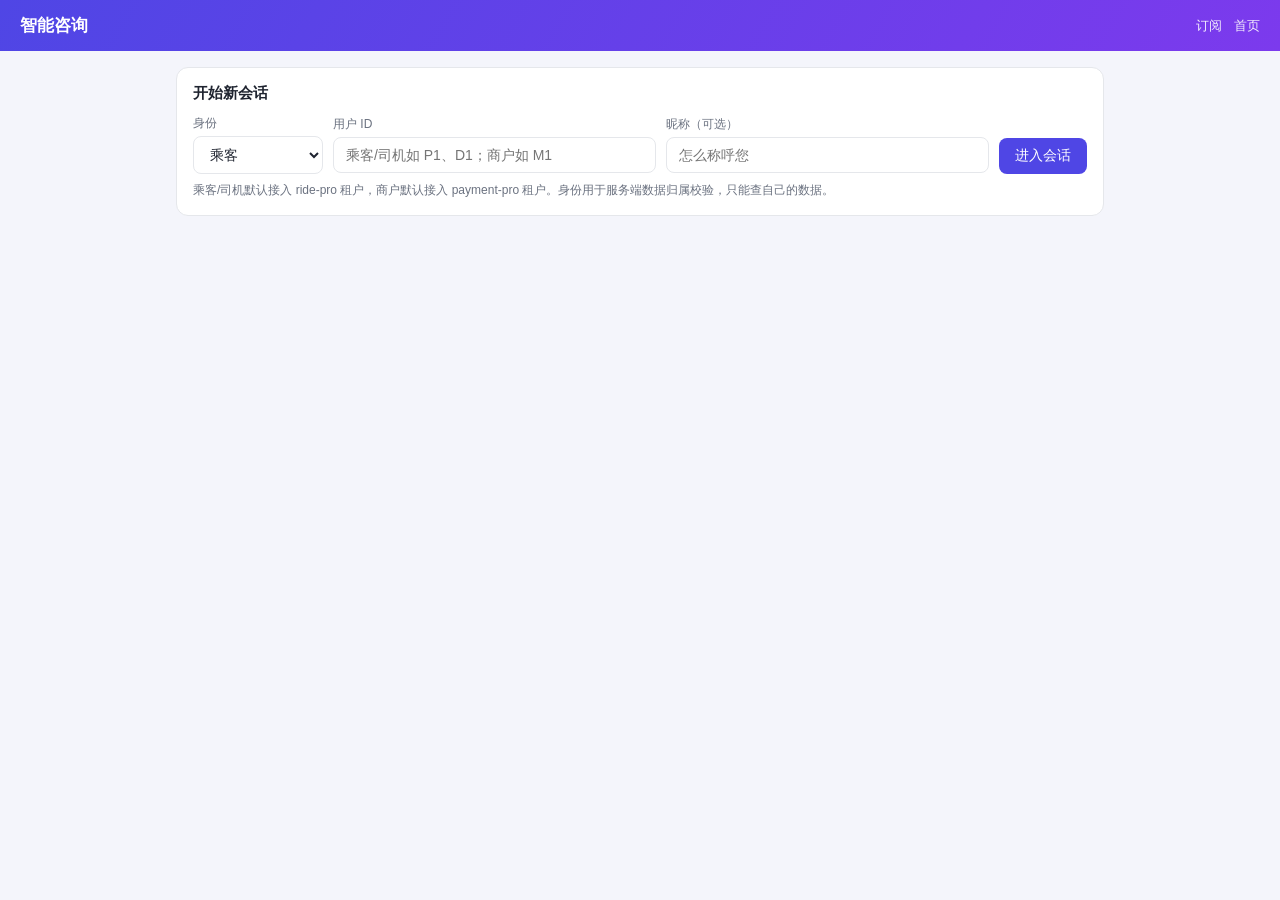
<file: cs-gateway/src/main/resources/static/chat.html>
<!DOCTYPE html>
<html lang="zh-CN">
<head>
<meta charset="UTF-8">
<meta name="viewport" content="width=device-width, initial-scale=1">
<title>智能咨询 · cs-pro</title>
<link rel="stylesheet" href="common.css">
</head>
<body>
<div class="topbar">
  <h1>智能咨询</h1>
  <span class="sub" id="sessionInfo"></span>
  <span class="spacer"></span>
  <a href="subscription.html" id="subLink">订阅</a>
  <a href="index.html">首页</a>
</div>
<div class="wrap">
  <!-- 建会话 -->
  <div class="card" id="setupCard">
    <h2>开始新会话</h2>
    <div class="row">
      <div style="min-width:130px">
        <label>身份</label>
        <select id="role">
          <option value="PASSENGER">乘客</option>
          <option value="DRIVER">司机</option>
          <option value="MERCHANT">商户</option>
        </select>
      </div>
      <div style="flex:1;min-width:140px">
        <label>用户 ID</label>
        <input id="userId" placeholder="乘客/司机如 P1、D1；商户如 M1">
      </div>
      <div style="flex:1;min-width:140px">
        <label>昵称（可选）</label>
        <input id="userName" placeholder="怎么称呼您">
      </div>
      <button onclick="createSession()" style="align-self:flex-end">进入会话</button>
    </div>
    <p class="muted" style="margin-top:8px">乘客/司机默认接入 ride-pro 租户，商户默认接入 payment-pro 租户。身份用于服务端数据归属校验，只能查自己的数据。</p>
  </div>

  <!-- 会话区 -->
  <div id="chatArea" style="display:none">
    <div id="takeoverBanner"></div>
    <div id="subBanner"></div>
    <div class="card">
      <div class="chat-box" id="chatBox"></div>
      <div id="attachStrip" class="attach-strip" style="display:none"></div>
      <div class="row">
        <input id="input" placeholder="输入问题，如：打车怎么计价？ / 查一下我的订单 O1" style="flex:1"
               onkeydown="if(event.key==='Enter')send()">
        <input id="fileInput" type="file" accept="image/png,image/jpeg,image/webp,image/gif" multiple
               style="display:none" onchange="pickFiles(this)">
        <button class="ghost" onclick="document.getElementById('fileInput').click()" title="附图片（≤3 张，每张 ≤5MB）">图片</button>
        <button id="sendBtn" onclick="send()">发送</button>
        <button class="ghost" onclick="toHuman()">转人工</button>
        <button class="ghost" onclick="endSession()">结束会话</button>
      </div>
      <div class="muted" style="margin-top:6px">
        试试：<a href="javascript:ask('打车怎么计价？')">打车怎么计价</a> ·
        <a href="javascript:ask('退款多久到账？')">退款多久到账</a> ·
        <a href="javascript:ask('查一下我的钱包余额')">查钱包余额</a> ·
        <a href="javascript:ask('我要投诉司机态度差')">我要投诉</a>
      </div>
    </div>
    <div class="card">
      <h2>我的工单 <button class="small ghost" onclick="loadTickets()">刷新</button></h2>
      <div id="ticketList"><div class="empty">暂无工单</div></div>
    </div>
  </div>
</div>
<script src="common.js"></script>
<script>
let session = null;
let es = null;
let liveBubble = null;
let sending = false;
let pendingFiles = [];

function pickFiles(input) {
  for (const f of input.files) {
    if (pendingFiles.length >= 3) { CS.toast('最多附 3 张图片', true); break; }
    if (f.size > 5 * 1024 * 1024) { CS.toast(f.name + ' 超过 5MB', true); continue; }
    pendingFiles.push(f);
  }
  input.value = '';
  renderAttachStrip();
}

function renderAttachStrip() {
  const strip = document.getElementById('attachStrip');
  strip.style.display = pendingFiles.length ? '' : 'none';
  strip.innerHTML = '';
  pendingFiles.forEach((f, i) => {
    const item = document.createElement('span');
    item.className = 'attach-item';
    const img = document.createElement('img');
    img.src = URL.createObjectURL(f);
    img.className = 'thumb';
    const del = document.createElement('a');
    del.href = 'javascript:void(0)';
    del.textContent = '移除';
    del.onclick = () => { pendingFiles.splice(i, 1); renderAttachStrip(); };
    item.appendChild(img);
    item.appendChild(del);
    strip.appendChild(item);
  });
}

async function uploadPending() {
  const urls = [];
  for (const f of pendingFiles) {
    const fd = new FormData();
    fd.append('file', f);
    const resp = await fetch('/api/uploads', { method: 'POST', body: fd });
    const body = await resp.json();
    if (body.code !== '00000') throw new Error(body.message || '图片上传失败');
    urls.push(body.data.url);
  }
  return urls;
}

function attachHtml(attachments) {
  if (!attachments) return '';
  return '<div class="attach-strip">' + attachments.split(',').map(u =>
    `<a href="${CS.esc(u)}" target="_blank"><img class="thumb" src="${CS.esc(u)}"></a>`).join('') + '</div>';
}

function tenantFor(role) { return role === 'MERCHANT' ? 'payment-pro' : 'ride-pro'; }

async function createSession() {
  const userRole = document.getElementById('role').value;
  const userId = document.getElementById('userId').value.trim();
  const userName = document.getElementById('userName').value.trim();
  if (!userId) return CS.toast('请填写用户 ID', true);
  try {
    session = await CS.post('/api/sessions', { userRole, userId, userName, tenantCode: tenantFor(userRole) });
    enterChat();
  } catch (e) { CS.toast(e.message, true); }
}

function enterChat() {
  document.getElementById('setupCard').style.display = 'none';
  document.getElementById('chatArea').style.display = '';
  document.getElementById('sessionInfo').textContent =
    `${session.id} · ${session.userName}（${session.userRole}）`;
  document.getElementById('subLink').href =
    `subscription.html?tenant=${session.tenantCode}&user=${encodeURIComponent(session.userId)}`;
  localStorage.setItem('cs-session', session.id);
  if (session.accessToken) localStorage.setItem('cs-session-token', session.accessToken);
  document.getElementById('chatBox').innerHTML = '';
  refreshBanner();
  loadTickets();
  CS.get('/api/sessions/' + session.id + '/messages').then(list => {
    list.forEach(m => renderMessage(m));
    scrollBottom();
  }).catch(() => {});
  connectSse();
  appendBotText('您好，我是智能客服小 Q 可以问我计价、支付、退款、提现等问题' +
    (session.userRole === 'MERCHANT' ? '，或查询 payment-pro 订单与账户余额。' : '，也可以帮您查订单、钱包和流水。'));
}

function connectSse() {
  if (es) es.close();
  const tok = session.accessToken || localStorage.getItem('cs-session-token');
  es = new EventSource('/api/sessions/' + session.id + '/stream' +
    (tok ? '?token=' + encodeURIComponent(tok) : ''));
  es.addEventListener('token', ev => {
    const d = JSON.parse(ev.data);
    if (!liveBubble) liveBubble = appendBotText('');
    liveBubble.textContent += d.text;
    scrollBottom();
  });
  es.addEventListener('tool', ev => {
    const d = JSON.parse(ev.data);
    const tip = document.createElement('div');
    tip.className = 'tool-tip';
    tip.textContent = (d.ok ? '已调用工具 ' : '工具调用失败 ') + d.name;
    document.getElementById('chatBox').appendChild(tip);
    scrollBottom();
  });
  es.addEventListener('aborted', () => {
    // 断流：服务端会保留已生成部分并随 message 落库，这里仅给气泡加中断标记
    if (liveBubble) liveBubble.classList.add('aborted');
  });
  es.addEventListener('message', ev => {
    const m = JSON.parse(ev.data);
    if (liveBubble) {
      // 流式气泡补上 id，renderMessage 走补元信息路径而非重复追加
      liveBubble.closest('.msg').id = 'msg-' + m.id;
      liveBubble = null;
    }
    renderMessage(m);
    scrollBottom();
  });
}

async function refreshBanner() {
  try {
    const s = await CS.get('/api/sessions/' + session.id);
    session.takeover = s.takeover;
    document.getElementById('takeoverBanner').innerHTML =
      s.takeover ? '<div class="banner sub">人工客服服务中 · 您的问题将由客服优先回复</div>' : '';
  } catch (e) { /* 非关键 */ }
  try {
    const d = await CS.get(`/api/subscription/status?tenantCode=${session.tenantCode}&userId=${encodeURIComponent(session.userId)}`);
    const el = document.getElementById('subBanner');
    if (d.subscribed) {
      el.innerHTML = `<div class="banner sub">已订阅（到期 ${CS.day(d.subscription.expireAt)}）· 智能助手与业务查询不限次</div>`;
    } else {
      const left = Math.max(0, d.freeUsage.limit - d.freeUsage.used);
      el.innerHTML = `<div class="banner free">免费模式 · 今日剩余 ${left}/${d.freeUsage.limit} 条 FAQ
        <a href="subscription.html?tenant=${session.tenantCode}&user=${encodeURIComponent(session.userId)}">订阅解锁智能助手 →</a></div>`;
    }
  } catch (e) { /*  banner 非关键 */ }
}

function appendUserText(text, attachments) {
  const box = document.getElementById('chatBox');
  const div = document.createElement('div');
  div.className = 'msg user';
  div.innerHTML = `<div class="bubble">${CS.esc(text)}${attachHtml(attachments)}</div>`;
  box.appendChild(div);
  scrollBottom();
}

function appendBotText(text) {
  const box = document.getElementById('chatBox');
  const div = document.createElement('div');
  div.className = 'msg bot';
  div.innerHTML = '<div class="bubble"></div>';
  div.querySelector('.bubble').textContent = text;
  box.appendChild(div);
  scrollBottom();
  return div.querySelector('.bubble');
}

function renderMessage(m) {
  if (m.role === 'USER') { appendUserText(m.content, m.attachments); return; }
  if (document.getElementById('msg-' + m.id)) {
    // SSE 已渲染过流式内容：补齐元信息
    const exist = document.getElementById('msg-' + m.id);
    exist.querySelector('.bubble').textContent = m.content;
    fillMeta(exist, m);
    return;
  }
  const box = document.getElementById('chatBox');
  const div = document.createElement('div');
  div.className = 'msg bot';
  div.id = 'msg-' + m.id;
  div.innerHTML = '<div class="bubble"></div>';
  div.querySelector('.bubble').textContent = m.content;
  fillMeta(div, m);
  box.appendChild(div);
}

function fillMeta(div, m) {
  let old = div.querySelector('.meta');
  if (old) old.remove();
  const meta = document.createElement('div');
  meta.className = 'meta';
  let html = '';
  if (m.kbRefs) html += `知识库 ${CS.esc(m.kbRefs)} · `;
  if (m.latencyMs != null) html += `${m.latencyMs}ms · `;
  html += [1,2,3,4,5].map(s => `<a href="javascript:rate('${m.id}',${s})" title="${s} 星">${s}★</a>`).join('');
  meta.innerHTML = html;
  div.appendChild(meta);
  if (m.ticketDraft) {
    try {
      const d = JSON.parse(m.ticketDraft);
      const card = document.createElement('div');
      card.className = 'draft-card';
      card.innerHTML = `<b>工单草稿</b>（${CS.esc(d.category)}）：${CS.esc(d.summary)}
        ${d.orderId ? ' · 订单 ' + CS.esc(d.orderId) : ''}
        ${attachHtml(d.attachments)}
        <div style="margin-top:8px">
          <button class="small" onclick="confirmDraft('${m.id}', this)">确认创建工单</button>
          <span class="muted">确认前不会创建</span>
        </div>`;
      card.dataset.draft = m.ticketDraft;
      card.dataset.msgId = m.id;
      div.appendChild(card);
    } catch (e) { /* 草稿解析失败忽略 */ }
  }
}

async function confirmDraft(msgId, btn) {
  const card = btn.closest('.draft-card');
  const d = JSON.parse(card.dataset.draft);
  btn.disabled = true;
  try {
    const t = await CS.post('/api/tickets', {
      sessionId: session.id, category: d.category, summary: d.summary,
      orderId: d.orderId || null, attachments: d.attachments || null,
      requestId: `TICKET-${session.id}-${msgId}`,
    });
    card.innerHTML = `工单已创建：<span class="mono">${t.id}</span> ${CS.statusBadge(t.status)}`;
    CS.toast('工单创建成功 ' + t.id);
    loadTickets();
  } catch (e) {
    btn.disabled = false;
    CS.toast(e.message, true);
  }
}

async function rate(messageId, score) {
  try {
    await CS.post('/api/ratings', { targetType: 'MESSAGE', targetId: messageId, score });
    CS.toast('感谢评分 ' + score + '★');
  } catch (e) { CS.toast(e.message, true); }
}

async function send() {
  if (sending) return;
  const input = document.getElementById('input');
  const content = input.value.trim();
  if (!content && !pendingFiles.length) return;
  sending = true;
  document.getElementById('sendBtn').disabled = true;
  liveBubble = null;
  try {
    const urls = await uploadPending();
    const attachments = urls.length ? urls.join(',') : null;
    input.value = '';
    pendingFiles = [];
    renderAttachStrip();
    appendUserText(content || '[图片]', attachments);
    const bot = await CS.post(`/api/sessions/${session.id}/messages`, { content, attachments });
    liveBubble = null;
    if (!bot) {
      appendBotText('已转人工，您的消息已进入客服队列，请等待客服回复。');
      refreshBanner();
    } else {
      renderMessage(bot);
      scrollBottom();
      refreshBanner();
    }
  } catch (e) {
    liveBubble = null;
    appendBotText('' + e.message);
    if (e.code === 'A0409') refreshBanner();
  } finally {
    sending = false;
    document.getElementById('sendBtn').disabled = false;
    document.getElementById('input').focus();
  }
}

async function toHuman() {
  if (!session) return;
  try {
    const s = await CS.post(`/api/sessions/${session.id}/human`);
    session.takeover = s.takeover;
    refreshBanner();
    CS.toast('已转接人工客服');
  } catch (e) { CS.toast(e.message, true); }
}

function ask(text) {
  document.getElementById('input').value = text;
  send();
}

async function endSession() {
  try {
    await CS.post(`/api/sessions/${session.id}/end`);
    if (es) es.close();
    CS.toast('会话已结束');
    localStorage.removeItem('cs-session');
    localStorage.removeItem('cs-session-token');
    session = null;
    document.getElementById('chatArea').style.display = 'none';
    document.getElementById('setupCard').style.display = '';
    document.getElementById('sessionInfo').textContent = '';
  } catch (e) { CS.toast(e.message, true); }
}

async function loadTickets() {
  if (!session) return;
  try {
    const d = await CS.get(`/api/tickets?userId=${encodeURIComponent(session.userId)}&size=10`);
    const el = document.getElementById('ticketList');
    if (!d.list.length) { el.innerHTML = '<div class="empty">暂无工单</div>'; return; }
    el.innerHTML = '<table><tr><th>工单</th><th>分类</th><th>摘要</th><th>状态</th><th>创建</th></tr>' +
      d.list.map(t => `<tr>
        <td class="mono">${t.id}</td><td>${CS.esc(t.category)}</td>
        <td>${CS.esc(t.summary)}</td><td>${CS.statusBadge(t.status)}</td>
        <td class="muted">${CS.time(t.createdAt)}</td></tr>`).join('') + '</table>';
  } catch (e) { /* 列表非关键 */ }
}

function scrollBottom() {
  const box = document.getElementById('chatBox');
  box.scrollTop = box.scrollHeight;
}

// 恢复上次会话
const savedId = localStorage.getItem('cs-session');
const savedUser = localStorage.getItem('cs-user');
if (savedUser) document.getElementById('userId').value = savedUser;
if (savedId) {
  CS.get('/api/sessions/' + savedId).then(s => {
    if (s.status === 'ACTIVE') { session = s; enterChat(); }
    else localStorage.removeItem('cs-session');
  }).catch(() => localStorage.removeItem('cs-session'));
}
</script>
</body>
</html>
</file>
<file: cs-gateway/src/main/resources/static/common.css>
:root {
  --primary: #4f46e5;
  --primary-dark: #4338ca;
  --bg: #f4f5fb;
  --card: #ffffff;
  --text: #1f2430;
  --muted: #6b7280;
  --border: #e5e7eb;
  --ok: #16a34a;
  --warn: #d97706;
  --err: #dc2626;
  --radius: 12px;
}
* { box-sizing: border-box; margin: 0; padding: 0; }
body {
  font-family: -apple-system, BlinkMacSystemFont, "PingFang SC", "Microsoft YaHei", sans-serif;
  background: var(--bg); color: var(--text); min-height: 100vh;
}
a { color: var(--primary); text-decoration: none; }
.topbar {
  background: linear-gradient(120deg, #4f46e5, #7c3aed);
  color: #fff; padding: 14px 20px; display: flex; align-items: center; gap: 12px;
  position: sticky; top: 0; z-index: 10;
}
.topbar h1 { font-size: 17px; font-weight: 600; }
.topbar .sub { font-size: 12px; opacity: .85; }
.topbar .spacer { flex: 1; }
.topbar a { color: #fff; font-size: 13px; opacity: .9; }
.wrap { max-width: 960px; margin: 0 auto; padding: 16px; }
.card {
  background: var(--card); border: 1px solid var(--border);
  border-radius: var(--radius); padding: 16px; margin-bottom: 14px;
}
.card h2 { font-size: 15px; margin-bottom: 12px; }
.card h3 { font-size: 13px; margin-bottom: 8px; color: var(--muted); }
.row { display: flex; gap: 10px; flex-wrap: wrap; align-items: center; }
.grid { display: grid; gap: 12px; }
.grid.cols-2 { grid-template-columns: repeat(auto-fit, minmax(260px, 1fr)); }
.grid.cols-3 { grid-template-columns: repeat(auto-fit, minmax(200px, 1fr)); }
.grid.cols-4 { grid-template-columns: repeat(auto-fit, minmax(150px, 1fr)); }
label { font-size: 12px; color: var(--muted); display: block; margin-bottom: 4px; }
input, select, textarea {
  width: 100%; padding: 9px 12px; border: 1px solid var(--border); border-radius: 8px;
  font-size: 14px; background: #fff; color: var(--text); outline: none;
}
input:focus, select:focus, textarea:focus { border-color: var(--primary); }
textarea { resize: vertical; min-height: 64px; }
button {
  padding: 9px 16px; border: none; border-radius: 8px; font-size: 14px;
  background: var(--primary); color: #fff; cursor: pointer; white-space: nowrap;
}
button:hover { background: var(--primary-dark); }
button:disabled { opacity: .5; cursor: not-allowed; }
button.ghost { background: #fff; color: var(--primary); border: 1px solid var(--primary); }
button.danger { background: var(--err); }
button.small { padding: 5px 10px; font-size: 12px; }
.badge {
  display: inline-block; padding: 2px 9px; border-radius: 999px; font-size: 12px;
  background: #eef2ff; color: var(--primary);
}
.badge.ok { background: #dcfce7; color: var(--ok); }
.badge.warn { background: #fef3c7; color: var(--warn); }
.badge.err { background: #fee2e2; color: var(--err); }
.badge.gray { background: #f3f4f6; color: var(--muted); }
.badge.ride { background: #cffafe; color: #0e7490; }
table { width: 100%; border-collapse: collapse; font-size: 13px; }
th, td { text-align: left; padding: 8px 10px; border-bottom: 1px solid var(--border); }
th { color: var(--muted); font-weight: 500; font-size: 12px; }
tr:hover td { background: #fafaff; }
.stat { text-align: center; padding: 14px 8px; }
.stat .num { font-size: 26px; font-weight: 700; color: var(--primary); }
.stat .lbl { font-size: 12px; color: var(--muted); margin-top: 4px; }
.muted { color: var(--muted); font-size: 12px; }
.mono { font-family: ui-monospace, SFMono-Regular, Menlo, monospace; font-size: 12px; }
#toast {
  position: fixed; left: 50%; bottom: 32px; transform: translateX(-50%);
  background: #111827; color: #fff; padding: 10px 18px; border-radius: 8px;
  font-size: 13px; opacity: 0; transition: opacity .25s; pointer-events: none; z-index: 99;
  max-width: 80vw;
}
#toast.show { opacity: .95; }
#toast.err { background: var(--err); }
.tabs { display: flex; gap: 6px; flex-wrap: wrap; margin-bottom: 14px; }
.tabs button { background: #fff; color: var(--text); border: 1px solid var(--border); }
.tabs button.active { background: var(--primary); color: #fff; border-color: var(--primary); }
.empty { text-align: center; color: var(--muted); padding: 24px; font-size: 13px; }
/* 聊天 */
.chat-box {
  height: 46vh; min-height: 280px; overflow-y: auto; padding: 12px;
  background: #fafaff; border: 1px solid var(--border); border-radius: 10px; margin-bottom: 10px;
}
.msg { display: flex; margin-bottom: 12px; }
.msg .bubble {
  max-width: 78%; padding: 10px 14px; border-radius: 12px; font-size: 14px;
  line-height: 1.6; white-space: pre-wrap; word-break: break-word;
}
.msg.user { justify-content: flex-end; }
.msg.user .bubble { background: var(--primary); color: #fff; border-bottom-right-radius: 4px; }
.msg.bot .bubble { background: #fff; border: 1px solid var(--border); border-bottom-left-radius: 4px; }
.msg.bot .bubble.aborted { border-color: var(--warn); }
.msg .meta { font-size: 11px; color: var(--muted); margin-top: 4px; }
.msg.bot .meta a { cursor: pointer; margin-right: 8px; }
.draft-card {
  margin-top: 8px; border: 1px dashed var(--warn); background: #fffbeb;
  border-radius: 8px; padding: 10px; font-size: 13px;
}
.tool-tip { font-size: 12px; color: var(--muted); margin: 4px 0 10px 8px; }
.banner {
  border-radius: 10px; padding: 10px 14px; font-size: 13px; margin-bottom: 12px;
  display: flex; align-items: center; gap: 10px; flex-wrap: wrap;
}
.banner.free { background: #fef3c7; color: #92400e; }
.banner.sub { background: #dcfce7; color: #166534; }
.banner.none { background: #f3f4f6; color: var(--muted); }
@media (max-width: 640px) {
  .wrap { padding: 10px; }
  .msg .bubble { max-width: 88%; }
}.attach-strip { display: flex; gap: 8px; flex-wrap: wrap; margin: 6px 0; }
.attach-item { display: inline-flex; flex-direction: column; align-items: center; gap: 2px; font-size: 11px; }
.thumb {
  width: 72px; height: 72px; object-fit: cover; border-radius: 6px;
  border: 1px solid var(--border); display: block;
}
.pager { display: flex; gap: 10px; align-items: center; margin-top: 10px; }
.pager button:disabled { opacity: .4; cursor: default; }
/* 详情抽屉（管理端工单页签） */
.drawer-mask { position: fixed; inset: 0; background: rgba(17, 24, 39, .35); z-index: 40; }
.drawer {
  position: fixed; top: 0; right: 0; bottom: 0; width: 440px; max-width: 94vw;
  background: var(--card); border-left: 1px solid var(--border);
  box-shadow: -8px 0 24px rgba(0, 0, 0, .10); z-index: 41;
  overflow-y: auto; padding: 18px;
}
.drawer h2 { font-size: 15px; margin-bottom: 12px; }
.drawer h3 { font-size: 13px; margin: 14px 0 8px; color: var(--muted); }
.drawer .close-x {
  float: right; background: none; color: var(--muted); font-size: 18px;
  padding: 0 4px; line-height: 1;
}
.drawer .close-x:hover { background: none; color: var(--text); }
.drawer .kv { font-size: 13px; line-height: 2; }
.desc-box {
  background: #fafaff; border: 1px solid var(--border); border-radius: 8px;
  padding: 10px 12px; font-size: 13px; white-space: pre-wrap; word-break: break-word;
}
.drawer .note-item { border-left: 2px solid var(--border); padding-left: 10px; margin-bottom: 10px; font-size: 13px; }
</file>
